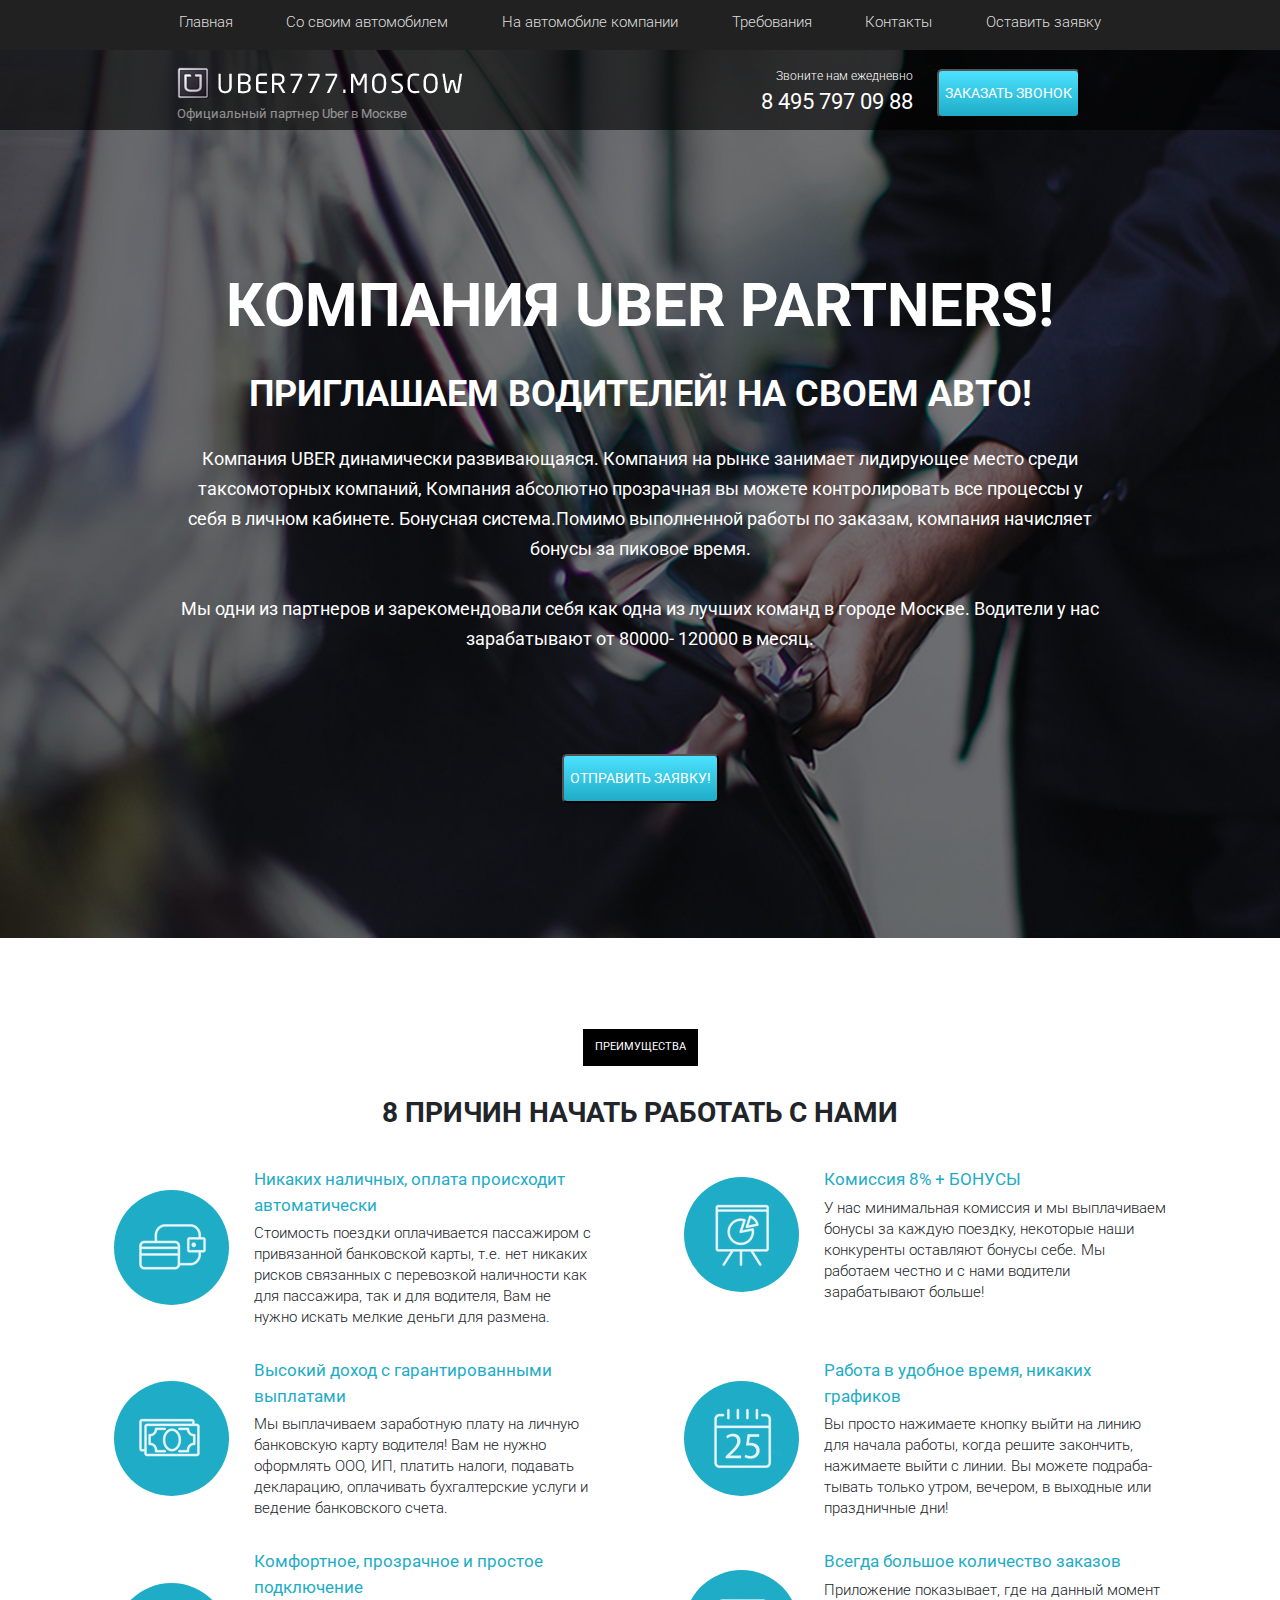
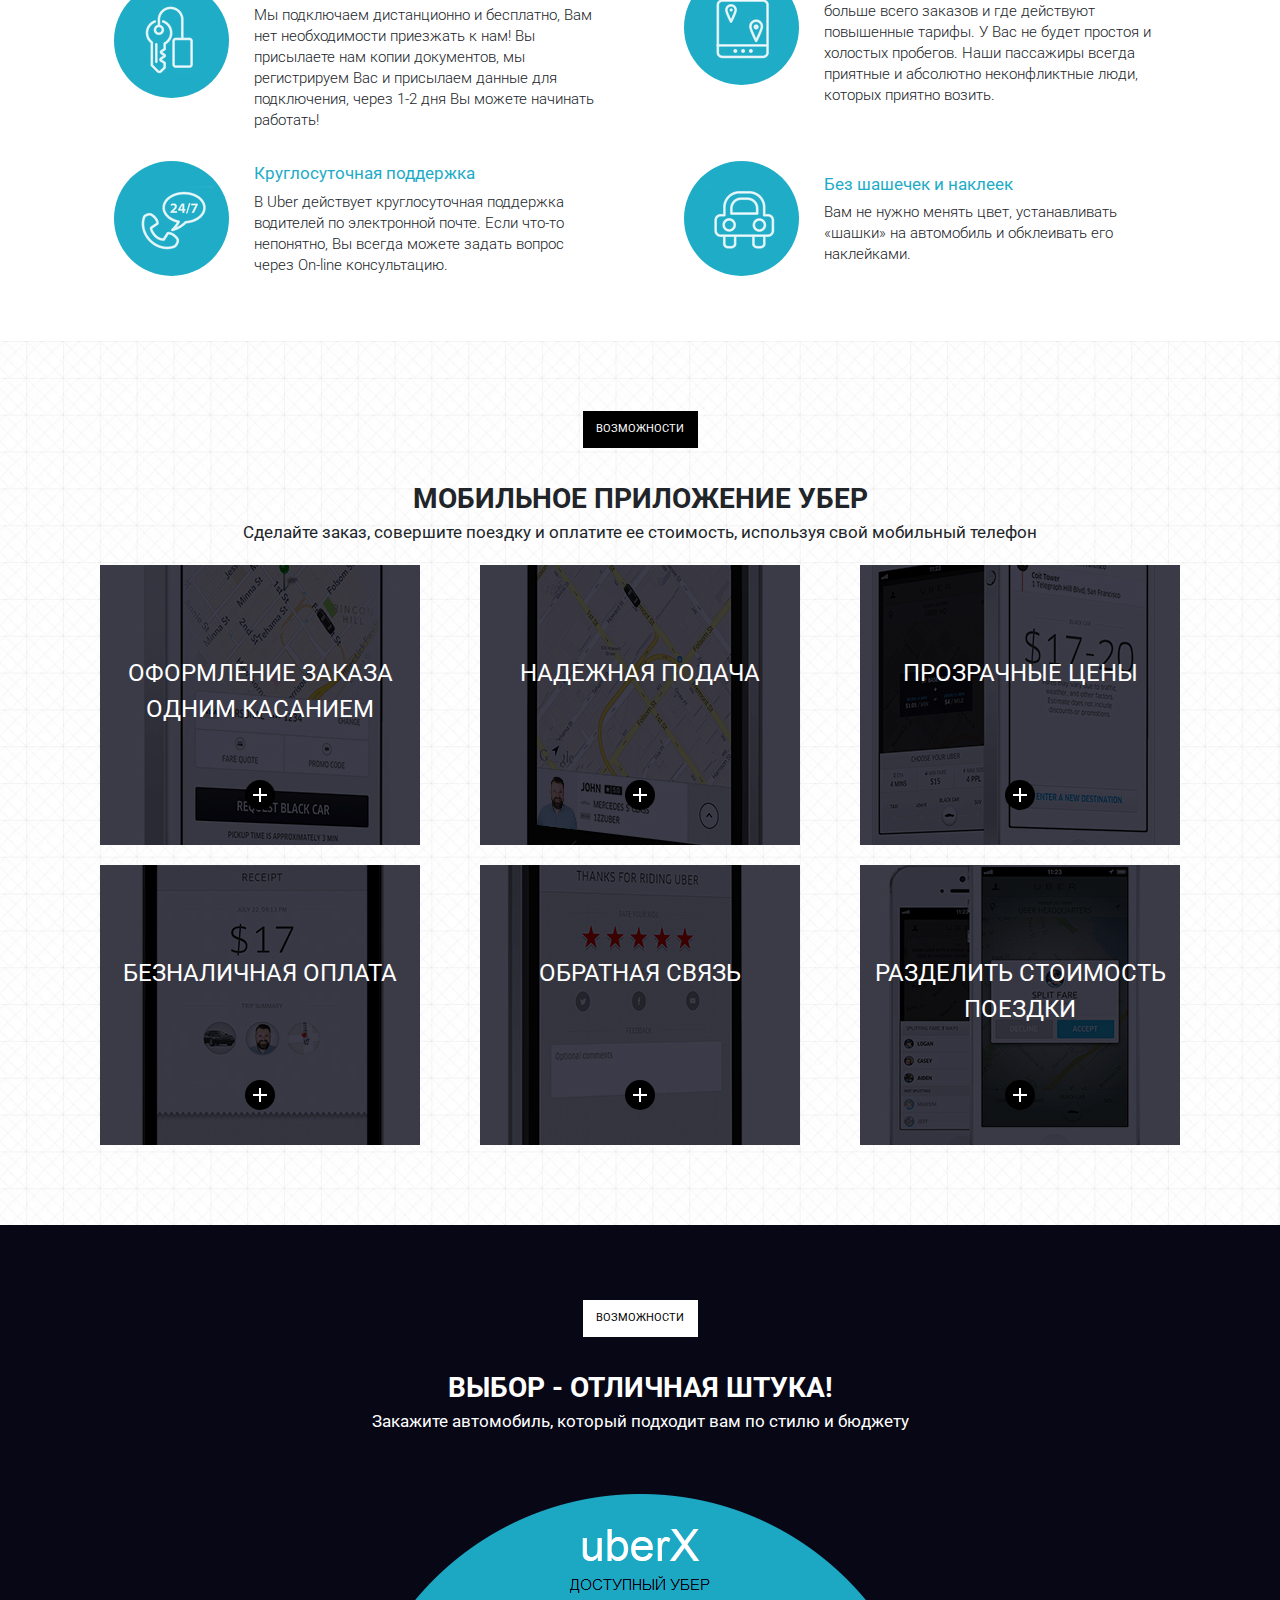
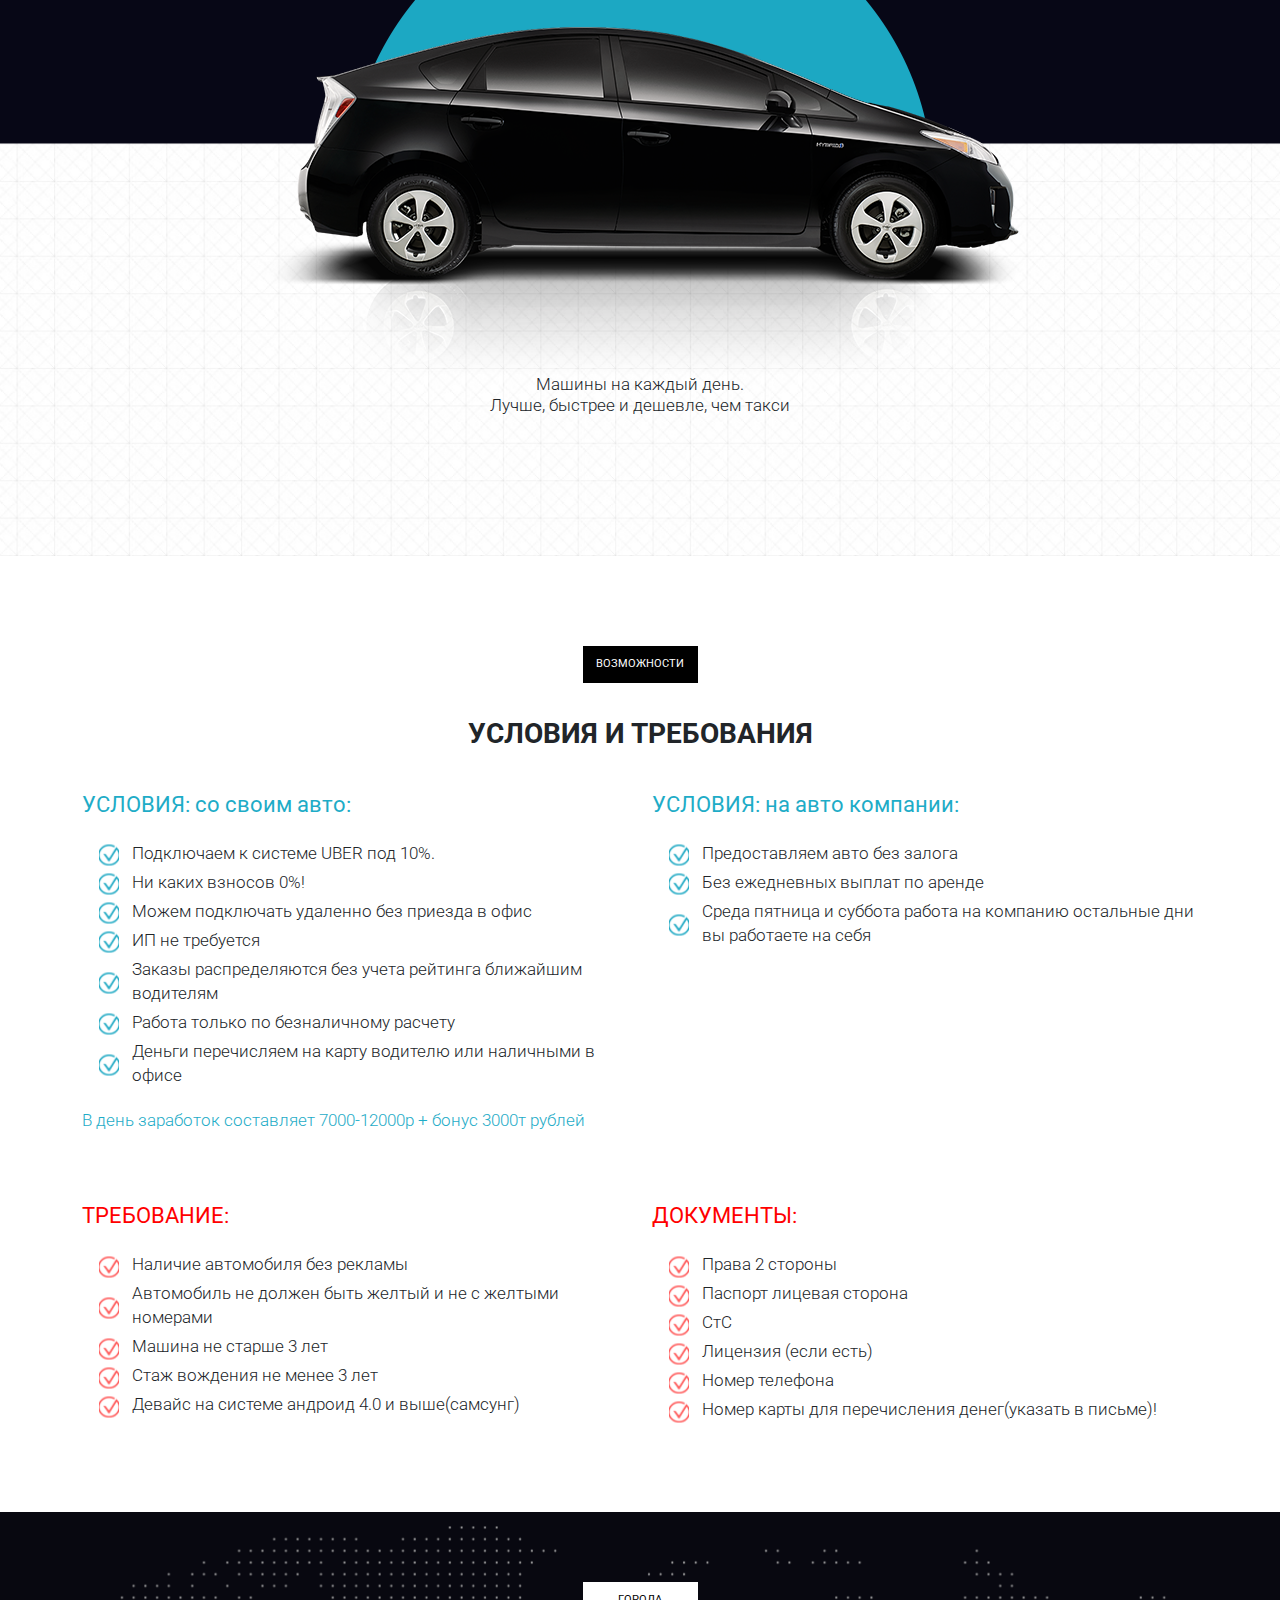
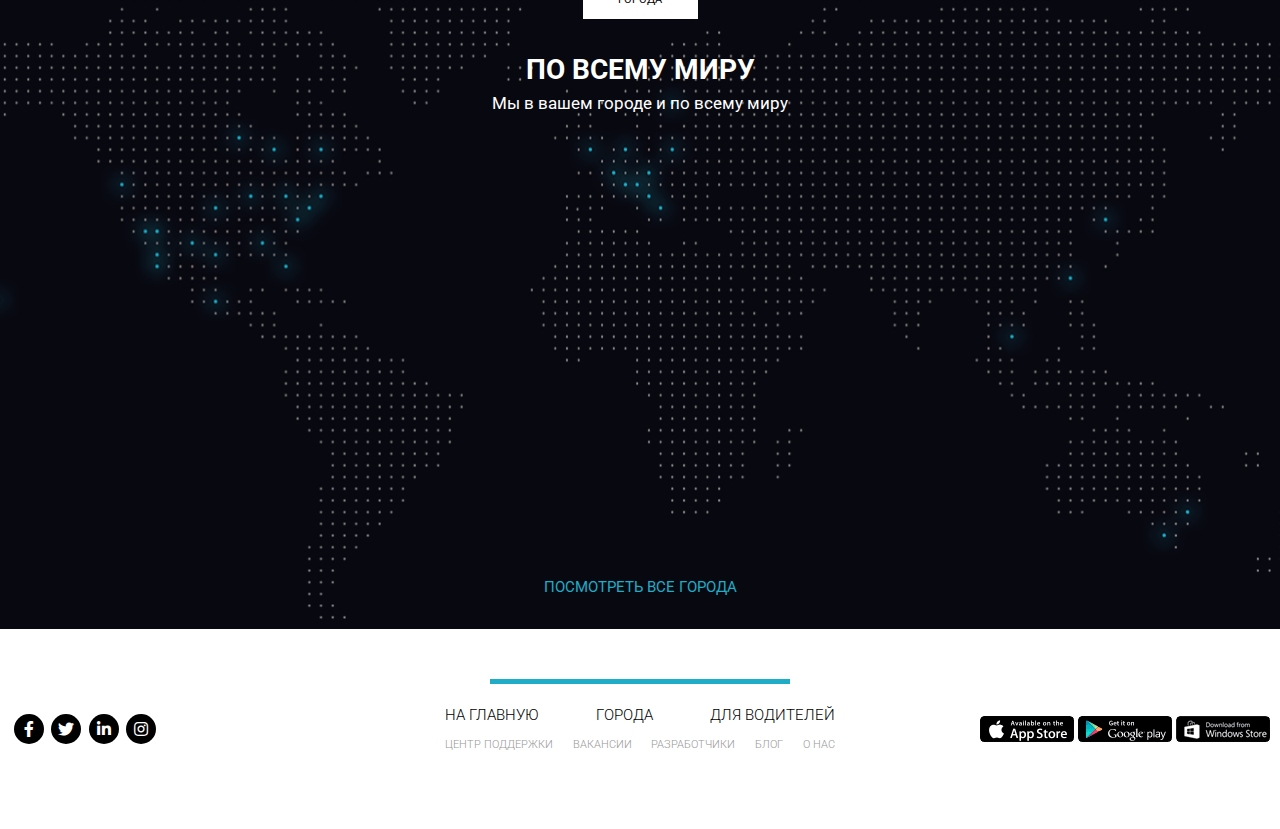
<file: index.html>
<!DOCTYPE html>
<html lang="en">
<head>
    <meta charset="UTF-8">
    <meta http-equiv="X-UA-Compatible" content="IE=edge">
    <meta name="viewport" content="width=device-width, initial-scale=1.0">
    <title>Uber - Bootstrap Grid</title>
    <link rel="preconnect" href="https://fonts.gstatic.com">
    <link href="https://fonts.googleapis.com/css2?family=Roboto:ital,wght@0,300;0,400;1,700&display=swap" rel="stylesheet">
    <link rel="shortcut icon" href="icon/favicon.ico" type="image/x-icon">
    <link rel="stylesheet" href="https://cdnjs.cloudflare.com/ajax/libs/font-awesome/5.15.2/css/all.min.css">
    <link rel="stylesheet" href="css/bootstrap-grid.min.css">
    <link rel="stylesheet" href="css/bootstrap-reboot.min.css">
    <link rel="stylesheet" href="css/style.css">
</head>
<body>
    <header>
        <nav>
            <div class="container">
                <ul class="menu">
                    <li class="menu_item"><a href="#" class="menu_link" >Главная</a></li>
                    <li class="menu_item"><a href="#require" class="menu_link" > Со своим автомобилем</a></li>
                    <li class="menu_item"><a href="#require" class="menu_link" >На автомобиле компании</a></li>
                    <li class="menu_item"><a href="#" class="menu_link" >Требования</a></li>
                    <li class="menu_item"><a href="#" class="menu_link" >Контакты</a></li>
                    <li class="menu_item"><a href="#" class="menu_link" >Оставить заявку</a></li>
                </ul>
            </div>

            <div class="hamburger">
                <span></span>
                <span></span>
                <span></span>
            </div>
        </nav>
        <div class="subheader">
            <div class="container">
                <div class="row">
                    <div class="col-6 col-md-4 offset-md-1">
                        <a href="#"><img src="icon/logo/Uber.png" alt="Logo" class="subheader_logo"></a>
                        <div class="subheader_logo-title">Официальный партнер Uber в Москве</div>
                    </div>
                    <div class="xs-hidden col-md-3 offset-md-1">
                        <div class="call">Звоните нам ежедневно</div>
                        <a href="tel:+84957970988" class="tel">8 495 797 09 88</a>
                    </div>
                    <div class="btn-par col-6 col-md-3">
                        <a href="tel:+84957970988" class="xs-visited tel">8 495 797 09 88</a>
                        <button>заказать звонок</button>
                    </div>
                </div>
            </div>
        </div>
    </header>

    <section class="promo">
        <div class="container">
            <div class="row">
                <div class="col-md-10 offset-md-1">
                    <h1 class="title">КОМПАНИЯ UBER PARTNERS!</h1>
                    <h2 class="subtitle">ПРИГЛАШАЕМ ВОДИТЕЛЕЙ! НА СВОЕМ АВТО!</h2>
                    <div class="desc">
                        Компания UBER  динамически развивающаяся. Компания на рынке занимает лидирующее место среди таксомоторных компаний, Компания абсолютно прозрачная вы можете контролировать все процессы у себя в личном кабинете. Бонуcная система.Помимо выполненной работы по заказам, компания начисляет бонусы за пиковое время.
                        <br><br>
                        Мы одни из партнеров и зарекомендовали себя как одна из лучших команд в городе Москве.  Водители у нас зарабатывают от 80000- 120000 в месяц.
                    </div>
                    <button>ОТПРАВИТЬ ЗАЯВКУ!</button>
                </div>
            </div>
        </div>
    </section>

    <section class="section_2">
        <div class="container">
            <div class="label">преимущества</div>
            <h2 class="section_title">8 причин начать работать с нами</h2>

            <div class="row">
                <div class="col-md-6">
                    <div class="block">
                        <div class="logo">
                            <img src="icon/Иконка-1.png" alt="1">
                        </div>
                        <div class="desc">
                            <div class="subtitle">Никаких наличных, оплата происходит автоматически</div>
                            <div class="text">Стоимость поездки оплачивается пассажиром с привязанной банковской карты, т.е. нет никаких рисков связанных с перевозкой наличности как для пассажира, так и для водителя, Вам не нужно искать мелкие деньги для размена.</div>
                        </div>
                    </div>
                </div>
                <div class="col-md-6">
                    <div class="block">
                        <div class="logo">
                            <img src="icon/Иконка2.png" alt="2">
                        </div>
                        <div class="desc">
                            <div class="subtitle">Комиссия 8% + БОНУСЫ</div>
                            <div class="text">У нас минимальная комиссия и мы выплачиваем бонусы за каждую поездку, некоторые наши конкуренты оставляют бонусы себе. Мы работаем честно и с нами водители зарабатывают больше!</div>
                        </div>
                    </div>
                </div>
                <div class="col-md-6">
                    <div class="block">
                        <div class="logo">
                            <img src="icon/Иконка3.png" alt="3">
                        </div>
                        <div class="desc">
                            <div class="subtitle">Высокий доход с гарантированными выплатами</div>
                            <div class="text">Мы выплачиваем заработную плату на личную банковскую карту водителя! Вам не нужно оформлять ООО, ИП, платить налоги, подавать декларацию, оплачивать бухгалтерские услуги и ведение банковского счета.</div>
                        </div>
                    </div>
                </div>
                <div class="col-md-6">
                    <div class="block">
                        <div class="logo">
                            <img src="icon/Иконка4.png" alt="4">
                        </div>
                        <div class="desc">
                            <div class="subtitle">Работа в удобное время, никаких графиков</div>
                            <div class="text">Вы просто нажимаете кнопку выйти на линию для начала работы, когда решите закончить, нажимаете выйти с линии. Вы можете подраба-
                                тывать только утром, вечером, в выходные или праздничные дни! </div>
                        </div>
                    </div>
                </div>
                <div class="col-md-6">
                    <div class="block">
                        <div class="logo">
                            <img src="icon/Иконка5.png" alt="5">
                        </div>
                        <div class="desc">
                            <div class="subtitle">Комфортное, прозрачное и простое подключение</div>
                            <div class="text">Мы подключаем дистанционно и бесплатно, Вам нет необходимости приезжать к нам! Вы присылаете нам копии документов, мы регистрируем Вас и присылаем данные для подключения, через 1-2 дня Вы можете начинать работать!</div>
                        </div>
                    </div>
                </div>
                <div class="col-md-6">
                    <div class="block">
                        <div class="logo">
                            <img src="icon/Rectangle6.png" alt="6">
                        </div>
                        <div class="desc">
                            <div class="subtitle">Всегда большое количество заказов</div>
                            <div class="text">Приложение показывает, где на данный момент больше всего заказов и где действуют повышенные тарифы. У Вас не будет простоя и холостых пробегов. Наши пассажиры всегда приятные и абсолютно неконфликтные люди, которых приятно возить.</div>
                        </div>
                    </div>
                </div>
                <div class="col-md-6">
                    <div class="block">
                        <div class="logo">
                            <img src="icon/Rectangle7.png" alt="7">
                        </div>
                        <div class="desc">
                            <div class="subtitle">Круглосуточная поддержка</div>
                            <div class="text">В Uber действует круглосуточная поддержка водителей по электронной почте. Если что-то непонятно, Вы всегда можете задать вопрос через On-line консультацию.</div>
                        </div>
                    </div>
                </div>
                <div class="col-md-6">
                    <div class="block">
                        <div class="logo">
                            <img src="icon/Rectangle8.png" alt="8">
                        </div>
                        <div class="desc">
                            <div class="subtitle">Без шашечек и наклеек</div>
                            <div class="text">Вам не нужно менять цвет, устанавливать «шашки» на автомобиль и обклеивать его наклейками.</div>
                        </div>
                    </div>
                </div>
                
            </div>
        </div>
    </section>

    <section class="Opportunities">
        <div class="container">
            <div class="label">Возможности</div>
            <div class="section_title">мобильное приложение убер</div>
            <div class="section_subtitle">Сделайте заказ, совершите поездку и оплатите ее стоимость, используя свой мобильный телефон</div>

            <div class="row">
                <div class="col-md-4">
                    <div class="mobile_item">
                        <div class="mobile_item_subtitle">оформление заказа одним касанием</div>
                        <div class="mobile_subtitle_icon"></div>
                    </div>
                </div>
                <div class="col-md-4">
                    <div class="mobile_item mobile_item_2">
                        <div class="mobile_item_subtitle">надежная подача</div>
                        <div class="mobile_subtitle_icon"></div>
                    </div>
                </div>
                <div class="col-md-4">
                    <div class="mobile_item mobile_item_3">
                        <div class="mobile_item_subtitle">прозрачные цены</div>
                        <div class="mobile_subtitle_icon"></div>
                    </div>
                </div>
                <div class="col-md-4">
                    <div class="mobile_item mobile_item_4">
                        <div class="mobile_item_subtitle">безналичная оплата</div>
                        <div class="mobile_subtitle_icon"></div>
                    </div>
                </div>
                <div class="col-md-4">
                    <div class="mobile_item mobile_item_5">
                        <div class="mobile_item_subtitle">обратная связь</div>
                        <div class="mobile_subtitle_icon"></div>
                    </div>
                </div>
                <div class="col-md-4">
                    <div class="mobile_item mobile_item_6">
                        <div class="mobile_item_subtitle">разделить стоимость поездки</div>
                        <div class="mobile_subtitle_icon"></div>
                    </div>
                </div>
            </div>
        </div>
    </section>

    <section class="uber-X">
        <div class="container">
            <div class="label">Возможности</div>
            <div class="section_title">Выбор - отличная штука!</div>
            <div class="section_subtitle">Закажите автомобиль, который подходит вам по стилю и бюджету</div>
            <img src="img/Автомобиль.png" alt="car">
            <div class="tagline">Машины на каждый день.<br>Лучше, быстрее и дешевле, чем такси</div>
        </div>
    </section>

    <section class="conditions" id="require">
        <div class="container">
            <div class="label">возможности</div>
            <div class="section_title">условия и требования</div>
            <div class="row">
                <div class="col-md-6">
                    <div class="list_block">
                        <div class="list_title"><span>УСЛОВИЯ:</span> со своим авто:</div>
                        <ul class="list">
                            <li>Подключаем к системе UBER  под 10%.</li>
                            <li>Ни каких взносов  0%!</li>
                            <li>Можем подключать удаленно без приезда в офис</li>
                            <li>ИП не требуется</li>
                            <li>Заказы распределяются без учета рейтинга ближайшим водителям</li>
                            <li>Работа только по безналичному расчету</li>
                            <li>Деньги перечисляем на карту водителю или наличными в офисе</li>
                        </ul>
                        <div class="list_subtitle">В день заработок составляет 7000-12000р + бонус 3000т рублей</div>
                    </div>
                </div>
                <div class="col-md-6">
                    <div class="list_block">
                        <div class="list_title">УСЛОВИЯ: на авто компании:</div>
                        <ul class="list">
                            <li>Предоставляем авто без залога</li>
                            <li>Без ежедневных выплат по аренде</li>
                            <li>Среда пятница и суббота работа на компанию остальные дни вы работаете на себя</li>
                        </ul>
                    </div>
                </div>
                <div class="col-md-6">
                    <div class="list_block list_block-nmb">
                        <div class="list_title list_title-red">ТРЕБОВАНИЕ:</div>
                        <ul class="list list_red">
                            <li>Наличие автомобиля без рекламы</li>
                            <li>Автомобиль не должен быть желтый и не с желтыми номерами</li>
                            <li>Машина не старше 3 лет</li>
                            <li>Стаж вождения не менее 3 лет</li>
                            <li>Девайс на системе андроид 4.0 и выше(самсунг)</li>
                        </ul>
                    </div>
                </div>
                <div class="col-md-6">
                    <div class="list_block list_block-nmb">
                        <div class="list_title list_title-red">ДОКУМЕНТЫ:</div>
                        <ul class="list list_red">
                            <li>Права 2 стороны</li>
                            <li>Паспорт лицевая сторона</li>
                            <li>СтС</li>
                            <li>Лицензия (если есть)</li>
                            <li>Номер телефона</li>
                            <li>Номер карты для перечисления денег(указать в письме)!</li>
                        </ul>
                    </div>
                </div>
            </div>
        </div>
    </section>

    <section class="world">
        <div class="container">
            <div class="label">города</div>
            <div class="section_title">По всему миру</div>
            <div class="section_subtitle">Мы в вашем городе и по всему миру</div>
            <div class="link"><a href="#">посмотреть все города</a></div>
        </div>
    </section>

    <footer>
        <div class="blue_line"></div>
        <div class="wrapper">
            <div class="size">
                <div class="footer_social">
                    <a href="#" class="footer_social_item">
                        <i class="fab fa-facebook-f"></i>
                    </a>
                    <a href="#" class="footer_social_item">
                        <i class="fab fa-twitter"></i>
                    </a>
                    <a href="#" class="footer_social_item">
                        <i class="fab fa-linkedin-in"></i>
                    </a>
                    <a href="#" class="footer_social_item">
                        <i class="fab fa-instagram"></i>
                    </a>
                </div>
            </div>
            <div class="size">
                <div class="footer_links">
                    <div class="footer_social_main">
                        <a href="#">на главную</a>
                        <a href="#">города</a>
                        <a href="#">для водителей</a>
                    </div>
                    <div class="footer_social_sub">
                        <a href="#">центр поддержки</a>
                        <a href="#">вакансии</a>
                        <a href="#">разработчики</a>
                        <a href="#">блог</a>
                        <a href="#">о нас</a>
                    </div>
                </div>
            </div>
            <div class="size">
                <div class="footer_social_network">
                    <a href=""><img src="icon/social network/app_store.png" alt="1"></a>
                    <a href=""><img src="icon/social network/google_play.png" alt="2"></a>
                    <a href=""><img src="icon/social network/windows_store.png" alt="3"></a>
                </div>
            </div>
        </div>
    </footer>

    <script src="js/script.js"></script>
</body>
</html>
</file>
<file: css/style.css>
﻿*{font-family:'Roboto', sans-serif}header{position:relative}header nav{min-height:50px;background-color:#212121}header nav .menu{padding:10px 70px;margin:0;list-style-type:none;display:flex;justify-content:space-around}header nav .menu .menu_link{text-decoration:none;color:#DCDCDC;font-size:15px;font-weight:300}header nav .menu .menu_link:hover{color:#fff}header nav .hamburger{display:block}header .subheader{min-height:80px;background-color:rgba(0,0,0,0.6);position:absolute;width:100%}header .subheader .subheader_logo{max-width:100%;padding-top:17px}header .subheader .subheader_logo-title{color:#fff;font-weight:400;font-size:13px;opacity:0.5;margin:5px 0}header .subheader .call{color:#fff;font-size:12px;font-weight:300;padding-top:17px;text-align:right}header .subheader .tel{color:#fff;font-size:22px;font-weight:400;text-decoration:none;display:block;text-align:right}header .subheader .xs-visited{display:none}header .subheader button{color:#fff;font-size:14px;font-weight:400;text-transform:uppercase;padding:12px 6px;background:linear-gradient(0deg, #1EACC7 0%, #4CE2FF 100%);border-radius:5px;margin-top:19px}header .subheader button:hover{background-image:none;background:#1EACC7}.promo{min-height:800px;background:url("../img/bg/uber_bg.png") center center/cover no-repeat;padding:150px 0 135px 0}.promo .title{color:#fff;font-weight:700;font-size:60px;text-transform:uppercase;text-align:center;padding-top:70px;margin:0}.promo .subtitle{color:#fff;font-weight:700;font-size:36px;text-transform:uppercase;text-align:center;line-height:60px;margin:0;margin-top:22px}.promo .desc{color:#fff;font-size:18px;font-weight:400;line-height:30px;text-align:center;margin-top:20px}.promo button{color:#fff;font-size:14px;font-weight:400;text-transform:uppercase;padding:12px 6px;background:linear-gradient(0deg, #1EACC7 0%, #4CE2FF 100%);border-radius:5px;display:block;margin:0 auto;margin-top:100px}.promo button:hover{background-image:none;background:#1EACC7}.label{color:white;font-size:11px;font-weight:400;text-transform:uppercase;text-align:center;padding:10px 5px;background-color:black;width:115px;margin:0 auto;margin-top:20px}.section_title{font-size:28px;font-weight:700;text-transform:uppercase;text-align:center;margin-top:30px}.section_2{padding:71px 0 65px 0}.section_2 .block{display:flex;justify-content:center;align-items:center;margin-top:30px}.section_2 .block .logo{display:flex;justify-content:center;align-items:center;width:115px;height:115px;background-color:#1EACC7;border-radius:100%}.section_2 .block .desc{width:343px;margin-left:25px}.section_2 .block .desc .subtitle{color:#1EACC7;font-weight:400;font-size:17px}.section_2 .block .desc .text{font-weight:300;font-size:15px;line-height:21px;margin-top:5px}.section_subtitle{font-size:17px;font-weight:400;text-align:center}.Opportunities{min-height:850px;padding:50px 0 80px 0;background:url("../img/bg/mobile_bg.png") center center/cover no-repeat}.Opportunities .mobile_item{width:320px;height:280px;margin:0 auto;margin-top:20px;position:relative;background:url("../img/mobil/Карточка 1.png") center center/cover no-repeat}.Opportunities .mobile_item_2{background:url("../img/mobil/Карточка 2.png") center center/cover no-repeat}.Opportunities .mobile_item_3{background:url("../img/mobil/Карточка 3.png") center center/cover no-repeat}.Opportunities .mobile_item_4{background:url("../img/mobil/Карточка 4.png") center center/cover no-repeat}.Opportunities .mobile_item_5{background:url("../img/mobil/Карточка 5.png") center center/cover no-repeat}.Opportunities .mobile_item_6{background:url("../img/mobil/Карточка 6.png") center center/cover no-repeat}.Opportunities .mobile_item_subtitle{color:#fff;font-weight:400;font-size:24px;text-transform:uppercase;text-align:center;padding-top:90px}.Opportunities .mobile_item .mobile_subtitle_icon{width:30px;height:30px;border-radius:100%;background-color:black;display:flex;justify-content:center;align-items:center;position:absolute;bottom:35px;left:50%;transform:translateX(-50%)}.Opportunities .mobile_item .mobile_subtitle_icon:before{content:"";display:block;width:14px;height:2px;background-color:#fff}.Opportunities .mobile_item .mobile_subtitle_icon:after{content:"";display:block;width:2px;height:14px;background-color:#fff;position:absolute;left:50%;transform:translateX(-50%)}.Opportunities .mobile_item .mobile_subtitle_icon:hover:before,.Opportunities .mobile_item .mobile_subtitle_icon:hover:after{background-color:#1EACC7;transition:0.5s all}.uber-X{min-height:900px;background:url("../img/bg/Group 1.png") center center/cover no-repeat;padding:55px 0 140px 0}.uber-X .label{color:black;background-color:#fff}.uber-X .section_title{color:#fff}.uber-X .section_subtitle{color:#fff}.uber-X img{padding-top:60px;display:block;margin:0 auto}.uber-X .tagline{font-size:17px;font-weight:300;line-height:21px;text-align:center}.conditions{padding:70px 0}.conditions .list_block{margin:33px 0}.conditions .list_block-nmb{margin-bottom:0}.conditions .list_block .list_title{color:#1EACC7;font-weight:400;font-size:22px}.conditions .list_block .list_title span{font-size:22px}.conditions .list_block .list_title-red{color:red}.conditions .list_block .list{margin-top:20px;list-style-type:none;padding-left:50px}.conditions .list_block .list li{font-size:17px;font-weight:300;line-height:24px;padding-bottom:5px;position:relative}.conditions .list_block .list li:before{content:"";position:absolute;left:-33px;top:50%;transform:translateY(-50%);display:block;width:20px;height:21px;background:url("../icon/check_blue.png") center center/cover no-repeat}.conditions .list_block .list_red li:before{content:"";background:url("../icon/check_red.png") center center/cover no-repeat}.conditions .list_block .list_subtitle{color:#1EACC7;font-weight:300;font-size:17px}.world{min-height:717px;background:url("../img/bg/world_bg.png") center center/cover no-repeat;padding:50px 0;position:relative}.world .label{color:black;background-color:#fff}.world .section_title{color:#fff}.world .section_subtitle{color:#fff}.world .link{position:absolute;bottom:30px;left:50%;transform:translateX(-50%)}.world .link a{color:#1EACC7;font-size:15px;font-weight:400;text-decoration:none;text-transform:uppercase}.world .link a:hover{color:#fff}footer{min-height:200px;padding:50px 10px}footer .blue_line{width:300px;height:5px;background-color:#1EACC7;margin:0 auto}footer .wrapper{display:flex;justify-content:space-between;align-items:center}footer .wrapper .size{width:33%;margin-top:20px}footer .wrapper .size a{text-decoration:none}footer .wrapper .size:nth-child(3){display:flex;justify-content:flex-end}footer .wrapper .footer_social{width:150px;display:flex;justify-content:space-around}footer .wrapper .footer_social_item{display:flex;justify-content:center;align-items:center;width:30px;height:30px;background-color:#000000;border-radius:100%}footer .wrapper .footer_social_item i{color:white}footer .wrapper .footer_links{width:390px;margin:0 auto}footer .wrapper .footer_links .footer_social_main{display:flex;justify-content:space-between}footer .wrapper .footer_links .footer_social_main a{color:#000000;font-size:15px;font-weight:300;text-transform:uppercase}footer .wrapper .footer_links .footer_social_main a:hover{color:#1EACC7;font-weight:400}footer .wrapper .footer_links .footer_social_sub{display:flex;justify-content:space-between;margin-top:10px}footer .wrapper .footer_links .footer_social_sub a{color:#999999;font-size:11px;font-weight:300;text-transform:uppercase}footer .wrapper .footer_links .footer_social_sub a:hover{color:#1EACC7;font-weight:400}@media (max-width: 1200px){header nav .menu .menu_link{font-size:13px}header .subheader .tel{font-size:18px}header .subheader button{font-size:12px}.promo .title{font-size:50px}.promo .subtitle{font-size:30px}.section_2 .block{align-items:flex-start}.section_2 .block .desc{width:325px}.Opportunities .mobile_item{width:300px}.Opportunities .mobile_item_subtitle{font-size:18px}footer .wrapper .footer_links{width:320px}footer .wrapper .footer_links .footer_social_main a{font-size:13px}footer .wrapper .footer_links .footer_social_sub a{font-size:9px}}@media (max-width: 991px){header nav .menu .menu_link{font-size:10px}header .subheader .subheader_logo-title{font-size:12px}header .subheader button{font-size:12px;padding:10px 10px}header .subheader .col-md-2{width:23%}.promo .title{font-size:40px}.promo .subtitle{font-size:25px}.promo .desc{font-size:16px;line-height:20px}.section_2 .block{flex-direction:column;align-items:center}.section_2 .block .desc{margin-top:10px}.Opportunities .mobile_item{width:220px;height:250px}.uber-X img{width:100%}footer .wrapper{display:block}footer .wrapper .size{width:100%}footer .wrapper .footer_social{margin:0 auto}footer .wrapper .footer_social_network{margin:0 auto}}@media (max-width: 767px){header nav .menu{position:fixed;top:0;left:-100%;width:50%;height:100vh;flex-direction:column;justify-content:center;align-items:center;padding:20px 10px;background-color:rgba(0,0,0,0.8);transition:0.6s all}header nav .menu_active{left:0;z-index:5}header nav .menu_item .menu_link{font-size:20px}header nav .hamburger{display:block;position:absolute;right:10px;top:50%;transform:translateY(-50%);width:20px;height:12px}header nav .hamburger span{display:block;width:26px;height:2px;background-color:#ffffff;margin-bottom:2px;transition:0.5s all}header nav .hamburger_active span{margin-bottom:-2px}header nav .hamburger_active span:nth-child(1){transform:rotate(45deg)}header nav .hamburger_active span:nth-child(2){display:none}header nav .hamburger_active span:nth-child(3){transform:rotate(-45deg)}header .subheader .xs-hidden{display:none}header .subheader .xs-visited{display:block}header .subheader .tel{font-weight:400;font-size:16px;margin:10px 20px}header .subheader .btn-par{position:relative}header .subheader button{display:block;position:absolute;right:20px;top:15px}.promo .subtitle{font-size:30px;line-height:45px}footer .wrapper{display:block}footer .wrapper .size{width:100%}footer .wrapper .footer_social{margin:0 auto}footer .wrapper .footer_social_network{margin:0 auto}}@media (max-width: 575px){header nav .menu{width:80%}header nav .menu .menu_item{width:100%;text-align:center}header .subheader .subheader_logo{padding-top:35px}header .subheader .subheader_logo-title{display:none}header .subheader .tel{font-size:12px;margin:10px 25px}header .subheader button{padding:6px 6px}.promo{min-height:600px}.promo .title{font-weight:900;font-size:30px;line-height:30px}.promo .subtitle{line-height:20px;font-size:20px;font-weight:900}.promo .desc{display:none}.section_title{font-size:16px;font-weight:700;margin-top:10px}.section_subtitle{font-size:14px;font-weight:400}.section_2 .block .desc{width:300px;margin-top:20px}.section_2 .block .desc .subtitle{font-size:16px}.section_2 .block .desc .text{font-size:14px}.uber-X{min-height:500px;padding-bottom:10px}.uber-X .tagline{color:black}.conditions{padding-top:20px}.world .link a{font-size:12px}footer .wrapper{display:block}footer .wrapper .size{width:100%}footer .wrapper .footer_social{margin:0 auto}footer .wrapper .footer_social_network{margin:0 auto}}
</file>
